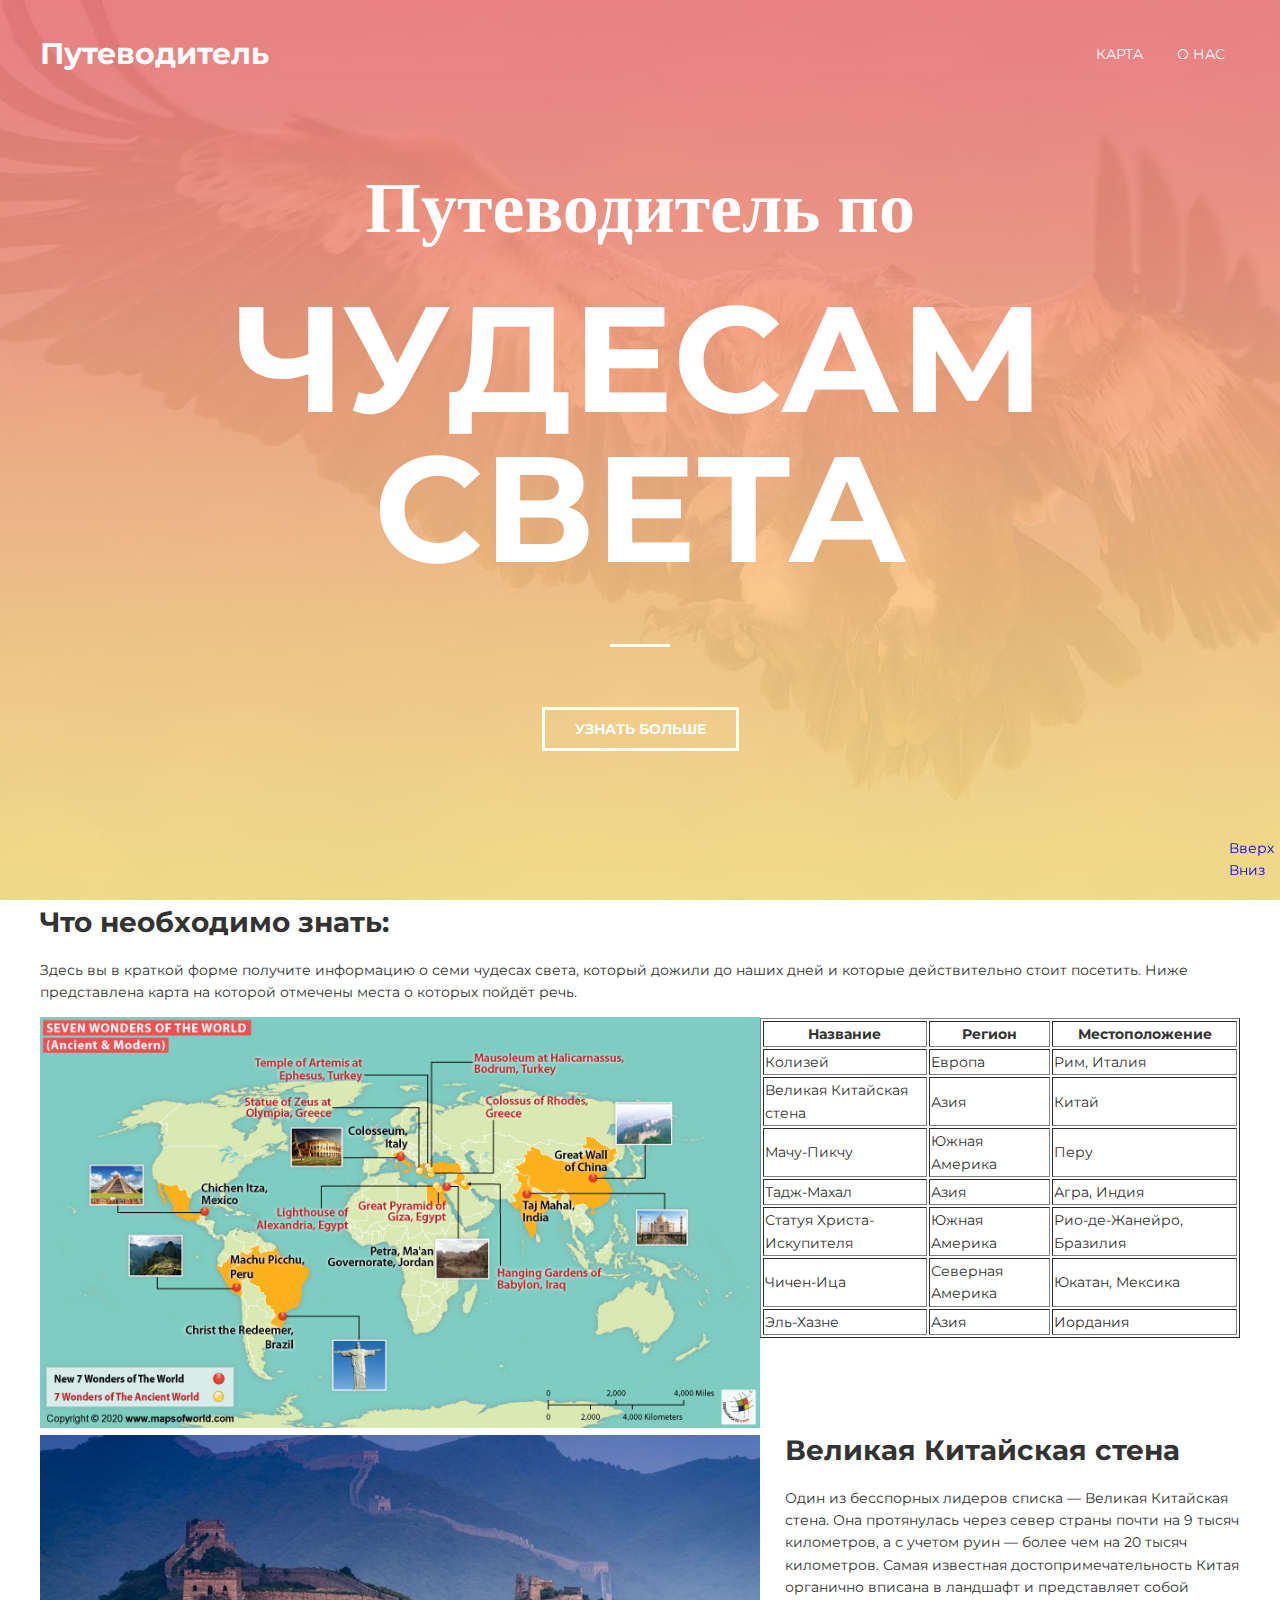
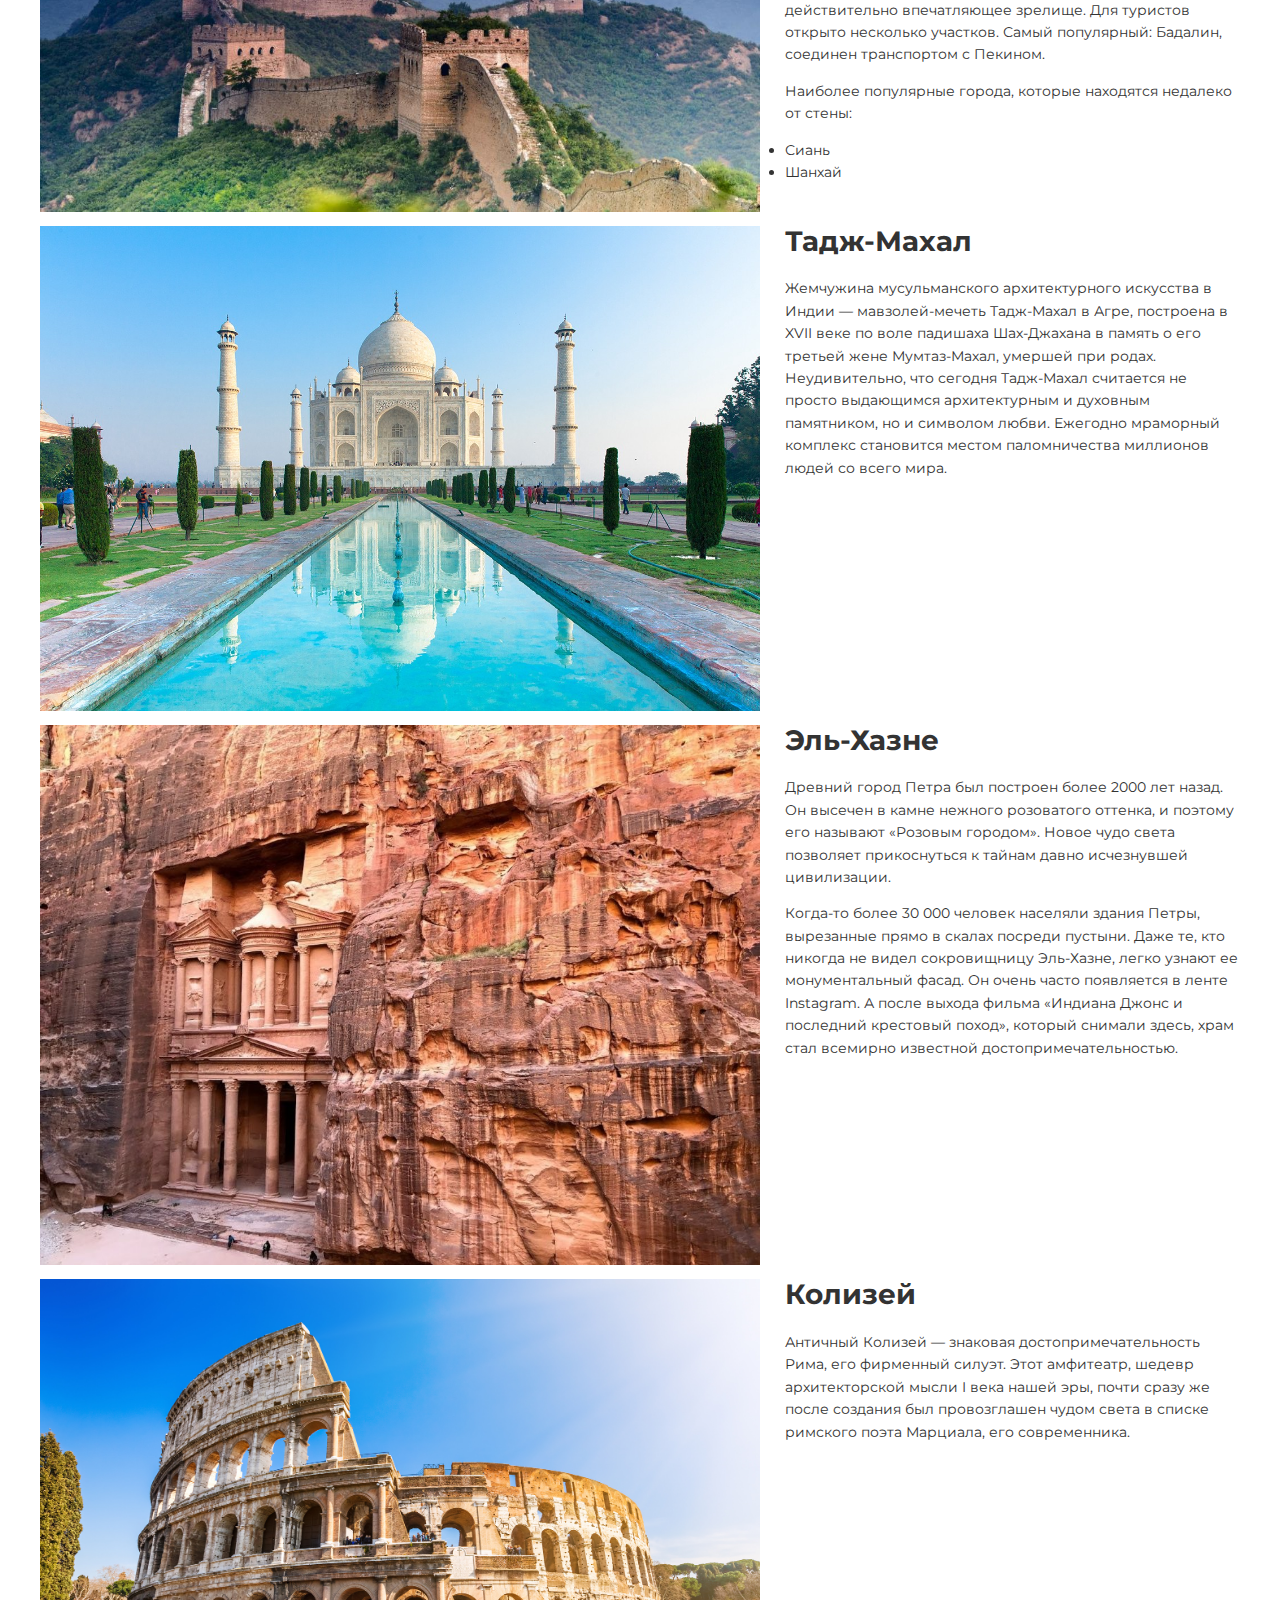
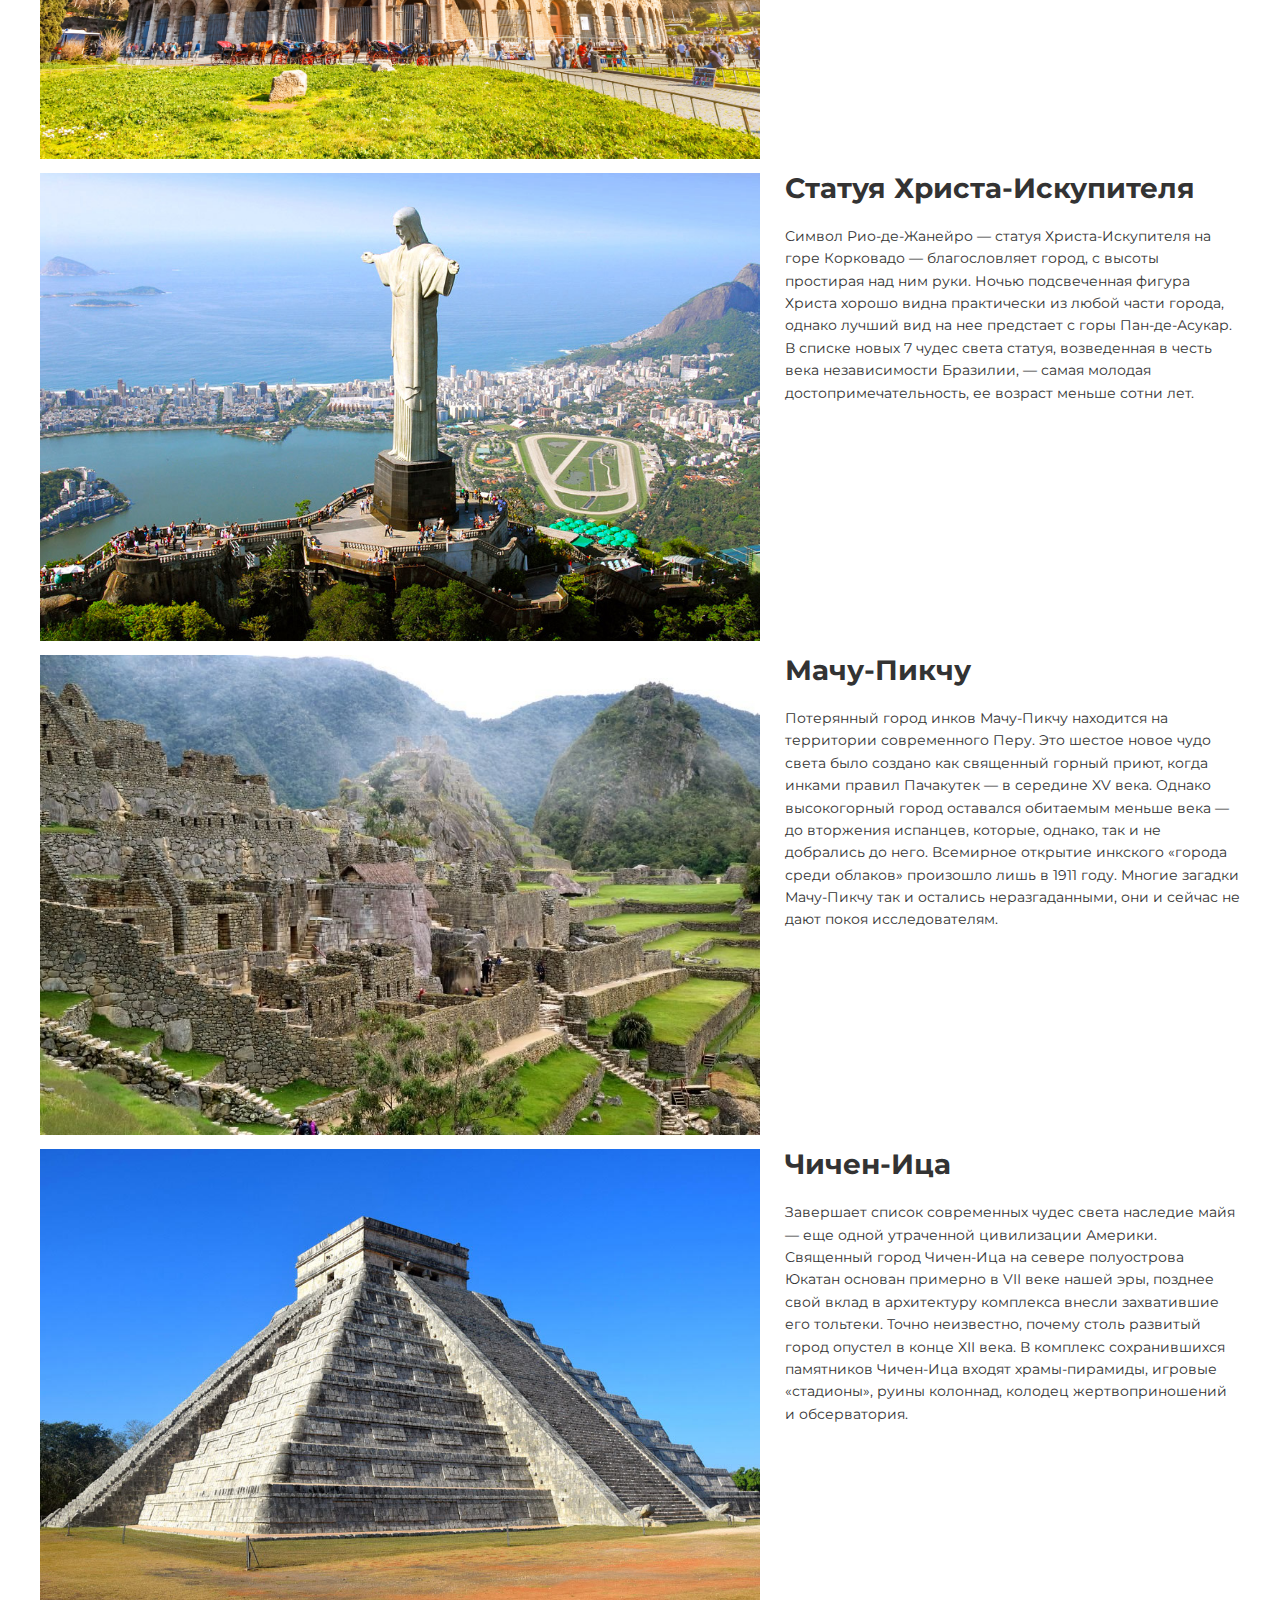
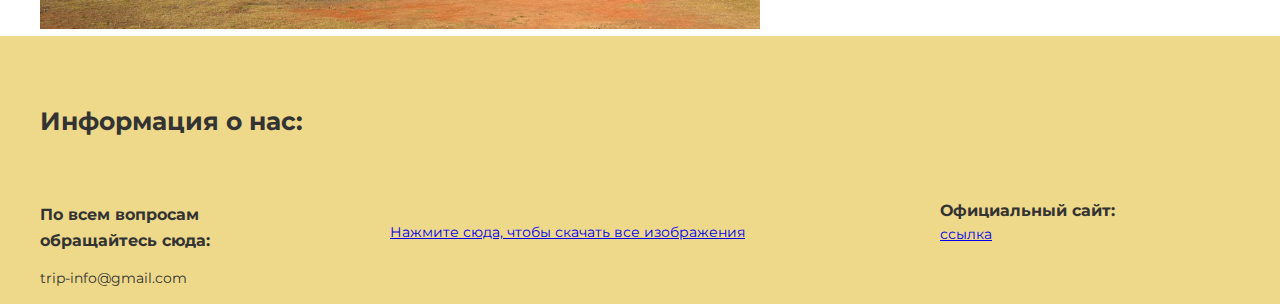
<file: WorldWondersSite/index.html>
<!DOCTYPE html>
<html lang="ru">
<head>
	<meta charset="UTF-8">
	<link rel="stylesheet" type="text/css" href="Assets/Css/style.css">
	<link href="https://fonts.googleapis.com/css2?family=Kaushan+Script&family=Montserrat:wght@400;700&display=swap" rel="stylesheet">
	<title>Путеводитель</title>
</head>
<body>

<header class="header" id="hd">
	<div class="container">
		<div class="header__inner">
			<div class="header__logo">Путеводитель</div>

			<nav class="nav">
				<a class="nav__link" href="#map">Карта</a>
				<a class="nav__link" href="#ft">О нас</a>
			</nav>



		</div>
	</div>
</header>

<div class="intro">
	<div class="container">
		<div class="intro__inner">
			<h2 class="intro__suptitle">Путеводитель по</h2>
			<h1 class="intro__title">Чудесам света</h1>

			<a class="btn" href="#about">Узнать больше</a>
		</div>

		
	</div>
</div>

<div id="about" class="container">
	<div class="section__header">
		<div class="info">
			<h1>Что необходимо знать:</h1>
			<p>Здесь вы в краткой форме получите информацию о семи чудесах света, который дожили до наших дней и которые действительно стоит посетить. Ниже представлена карта на которой отмечены места о которых пойдёт речь.
			</p>
			<img id="map" src="Assets/Images/seven-wonders.jpg" usemap="#seven_won">
			<map name="seven_won">
				<area shape="rect" coords="575, 126, 631, 86" href="#g_w">
				<area shape="rect" coords="596, 193, 647, 228" href="#t_m">
				<area shape="rect" coords="395, 262, 449, 221" href="#l_h">
				<area shape="rect" coords="250, 149, 302, 110" href="#kol">
				<area shape="rect" coords="291, 374, 347, 322" href="#h_i">
				<area shape="rect" coords="88, 259, 142, 218" href="#m_p">
				<area shape="rect" coords="49, 188, 104, 147" href="#c_i">
			</map>

			<table border="1">
				<tr>
					<th>Название</th>
					<th>Регион</th>
					<th>Местоположение</th>
				</tr>
				<tr><td>Колизей</td><td>Европа</td><td>Рим, Италия</td></tr>
				<tr><td>Великая Китайская стена</td><td>Азия</td><td>Китай</td></tr>
				<tr><td>Мачу-Пикчу</td><td>Южная Америка</td><td>Перу</td></tr>
				<tr><td>Тадж-Махал</td><td>Азия</td><td>Агра, Индия</td></tr>
				<tr><td>Статуя Христа-Искупителя</td><td>Южная Америка</td><td>Рио-де-Жанейро, Бразилия</td></tr>
				<tr><td>Чичен-Ица</td><td>Северная Америка</td><td>Юкатан, Мексика</td></tr>
				<tr><td>Эль-Хазне</td><td>Азия</td><td>Иордания</td></tr>
			</table>
		</div>
	</div>
</div>
	
<div class="main_info">
	<div class="container" id="g_w">
		<div class="info">
			
			<img src="Assets/Images/greatwall (4)-tmb-1200x628xfill.jpg">
			<h1>Великая Китайская стена</h1>
			<p>Один из бесспорных лидеров списка — Великая Китайская стена. Она протянулась через север страны почти на 9 тысяч километров, а с учетом руин — более чем на 20 тысяч километров. Самая известная достопримечательность Китая органично вписана в ландшафт и представляет собой действительно впечатляющее зрелище. Для туристов открыто несколько участков. Самый популярный: Бадалин, соединен транспортом с Пекином.</p>
			<p>Наиболее популярные города, которые находятся недалеко от стены:</p>
			<ul type="disc">
				<li>Сиань</li>
				<li>Шанхай</li>
			</ul>
		</div>
	</div>
</div>

<div class="main_info">
	<div class="container" id="t_m">
		<div class="info">
			<img src="Assets/Images/1_PC3EPFq0P89tVdRp3kKp9Q.jpeg">
			<h1>Тадж-Махал</h1>
			<p>Жемчужина мусульманского архитектурного искусства в Индии — мавзолей-мечеть Тадж-Махал в Агре, построена в XVII веке по воле падишаха Шах-Джахана в память о его третьей жене Мумтаз-Махал, умершей при родах. Неудивительно, что сегодня Тадж-Махал считается не просто выдающимся архитектурным и духовным памятником, но и символом любви. Ежегодно мраморный комплекс становится местом паломничества миллионов людей со всего мира.</p>
		</div>
	</div>
</div>

<div class="main_info">
	<div class="container" id="l_h">
		<div class="info">
			<img src="Assets/Images/2061-5d3cb47437fb4.jpeg">
			<h1>Эль-Хазне</h1>
			<p>Древний город Петра был построен более 2000 лет назад. Он высечен в камне нежного розоватого оттенка, и поэтому его называют «Розовым городом». Новое чудо света позволяет прикоснуться к тайнам давно исчезнувшей цивилизации.</p>

			<p>Когда-то более 30 000 человек населяли здания Петры, вырезанные прямо в скалах посреди пустыни. Даже те, кто никогда не видел сокровищницу Эль-Хазне, легко узнают ее монументальный фасад. Он очень часто появляется в ленте Instagram. А после выхода фильма «Индиана Джонс и последний крестовый поход», который снимали здесь, храм стал всемирно известной достопримечательностью.</p
		</div>
	</div>
</div>

<div class="main_info">
	<div class="container" id="kol">
		<div class="info">
			<img src="Assets/Images/297f760c92bff9ed3da8.jpg">
			<h1>Колизей</h1>
			<p>Античный Колизей — знаковая достопримечательность Рима, его фирменный силуэт. Этот амфитеатр, шедевр архитекторской мысли I века нашей эры, почти сразу же после создания был провозглашен чудом света в списке римского поэта Марциала, его современника.</p>
		</div>
	</div>
</div>

<div class="main_info">
	<div class="container" id="h_i">
		<div class="info">
			<img src="Assets/Images/c9f1cb14ead6c4a42d05dabe03dc656e.jpg">
			<h1>Статуя Христа-Искупителя</h1>
			<p>Символ Рио-де-Жанейро — статуя Христа-Искупителя на горе Корковадо — благословляет город, с высоты простирая над ним руки. Ночью подсвеченная фигура Христа хорошо видна практически из любой части города, однако лучший вид на нее предстает с горы Пан-де-Асукар. В списке новых 7 чудес света статуя, возведенная в честь века независимости Бразилии, — самая молодая достопримечательность, ее возраст меньше сотни лет.</p>
		</div>
	</div>
</div>


<div class="main_info">
	<div class="container" id="m_p">
		<div class="info">
			<img src="Assets/Images/Machu-Pikchu_d_850.jpg">
			<h1>Мачу-Пикчу</h1>
			<p>Потерянный город инков Мачу-Пикчу находится на территории современного Перу. Это шестое новое чудо света было создано как священный горный приют, когда инками правил Пачакутек — в середине XV века. Однако высокогорный город оставался обитаемым меньше века — до вторжения испанцев, которые, однако, так и не добрались до него. Всемирное открытие инкского «города среди облаков» произошло лишь в 1911 году. Многие загадки Мачу-Пикчу так и остались неразгаданными, они и сейчас не дают покоя исследователям.</p>
		</div>
	</div>
</div>


<div class="main_info">
	<div class="container" id="c_i">
		<img src="Assets/Images/chichen_ica_3.jpg">
		<h1>Чичен-Ица</h1>
		<p>Завершает список современных чудес света наследие майя — еще одной утраченной цивилизации Америки. Священный город Чичен-Ица на севере полуострова Юкатан основан примерно в VII веке нашей эры, позднее свой вклад в архитектуру комплекса внесли захватившие его тольтеки. Точно неизвестно, почему столь развитый город опустел в конце XII века. В комплекс сохранившихся памятников Чичен-Ица входят храмы-пирамиды, игровые «стадионы», руины колоннад, колодец жертвоприношений и обсерватория.</p>
	</div>
</div>

<footer class="footer" id="ft">
	<div class="container">
		<div class="footer__inner">
			<div class="footer__text">Информация о нас: </div>
			<div class="left">
				<h3>По всем вопросам обращайтесь сюда:</h3>
				<p>trip-info@gmail.com</p>
			</div>
			<div class="mid">
				<p><a href="Assets/Images/Images.rar">Нажмите сюда, чтобы скачать все изображения</a></p>
			</div>
			<div class="right">
				<h3>Официальный сайт:</h3>
				<a href="https://www.skyscanner.ru/news/explore-the-seven-wonders-of-the-world-virtually">ссылка</a>
			</div>
		</div>
	</div>
</footer>

<div class="button_up_down">
	<p>
	<a href="#hd">Вверх</a>
	<br>
	<a href="#ft">Вниз</a>
	</p>
</div>

</body>
</html>
</file>
<file: WorldWondersSite/Assets/Css/style.css>
body {
	margin: 0;
	font-family: 'Montserrat', sans-serif;

	font-size: 14px;
	line-height: 1.6;
	color: #333;
}

*,
*:before,
*:after {
	box-sizing: border-box;
}

h1, h2, h3, h4, h5, h6 {
	margin: 0;
}


.main h1 {
	font-family:courier, courier new, serif;
	font-size: 16px;
	font-style: italic;
	text-shadow: 2px 2px 3px rgba(255,255,255,0.1);
	white-space: nowrap;
	page-break-after: always;
	text-align: right;
	margin-bottom: 16pt;
}

.main h2 {
	font-family: Arial, Helvetica, sans-serif;
	font-size: 14px;
	text-shadow: 2px 2px 3px rgba(255,255,255,0.1);
	text-align: right;
	margin-bottom: 12pt;
	line-height: 20pt;
}

.main p {
	font-family: Arial, Helvetica, sans-serif;
	font-size: 14px;
	text-align: width;
	letter-spacing: 3pt;
	text-indent: 2cm;
	line-height: 1.5;
}

/* container */
.container {
	width: 100%;
	max-width: 1200px;
	margin: 0 auto;
	overflow: hidden;
}



/* info */

.info {
	overflow: hidden;
}

img {
	width: 60%;
	height: 60%;
	align-items: left;
	float: left;
	margin: 7px 25px 7px 0;
}

#map {
	margin: -1px 0 0 0;
}

/* intro */
.intro {
	display: flex;
	flex-direction: column;
	justify-content: center;
	width: 100%;
	height: 100vh;

	background: url("../Images/intro.jpg") center no-repeat;
	-webkit-background-size: cover;
	background-size: cover;
}

.intro__inner {
	width: 100%;
	max-width: 880px;
	margin: 0 auto;

	text-align: center;
}

.intro__title {
	color: #fff;
	font-size: 150px;
	font-weight: 700;
	text-transform: uppercase;
	line-height: 1;
}

.intro__title:after {
	content: "";
	display: block;
	width: 60px;
	height: 3px;
	margin: 60px auto ;

	background-color: #fff;
}

.intro__suptitle {
	margin-bottom: 20px;

	font-family: 'Kaushan Script', cursive;
	font-size: 72px;
	color: #fff;
}


/* Header */
.header {
	width: 100%;
	padding-top: 30px; 

	position: absolute;
	top: 0;
	left: 0;
	right: 0;
	z-index: 1000;
}

.header__inner {
	display: flex;
	justify-content: space-between;
	align-items: center;
}

.header__logo {
	font-size: 30px;
	font-weight: 700;
	color: #fff;
}


/* Nav */

.nav {
	font-size: 14px;
	text-transform: uppercase;
}

.nav__link {
	display: inline-block;
	vertical-align: top;
	margin: 0 15px;
	position: relative;

	color: #fff;
	text-decoration: none;

	transition: color .1s linear;
}

.nav__link:after {
	content: "";
	display: block;
	width: 100%;
	height: 3px;

	background-color: #fce38a;
	opacity: 0;

	position: absolute;
	top: 100%;
	left: 0;
	z-index: 1;

	transition: opacity .1s linear;
}

.nav__link:hover {
	color: #fce38a;
}

.nav__link:hover:after {
	opacity: 1;
}

/* Button */
.btn {
	display: inline-block;
	vertical-align: top;
	padding: 8px 30px;

	border: 3px solid #fff;

	font-size: 14px;
	font-weight: 700;
	color: #fff;
	text-transform: uppercase;
	text-decoration: none;

	transition: background .1s linear, color .1s linear;
}

.btn:hover {
	background-color: #fff;
	color: #000;
}

/* footer */

.footer {
	padding-top: 65px;

	background-color:  #eed88a;
}

.button_up_down {
	position: fixed;
	right: 0.5%;
	bottom: 0.5%;
}

.button_up_down a {
	text-decoration: none;
}

.footer__text {
	font-size: 25px;
	font-weight: 700; 
	text-align: top;
	margin-left: auto;
	margin-right: auto;

	margin-bottom: 80px; 
}

.left {
	width: 200px;
	float: left;
	margin: -20px 0 0 0;
}
.right {
	width: 300px;
	float: right;
	margin: -60px 0 0 0;
}
.mid {
 	margin: 0 300px 0 350px;
 	text-align: mid;
}

.button_up_down {
	display: flex;
}
</file>
